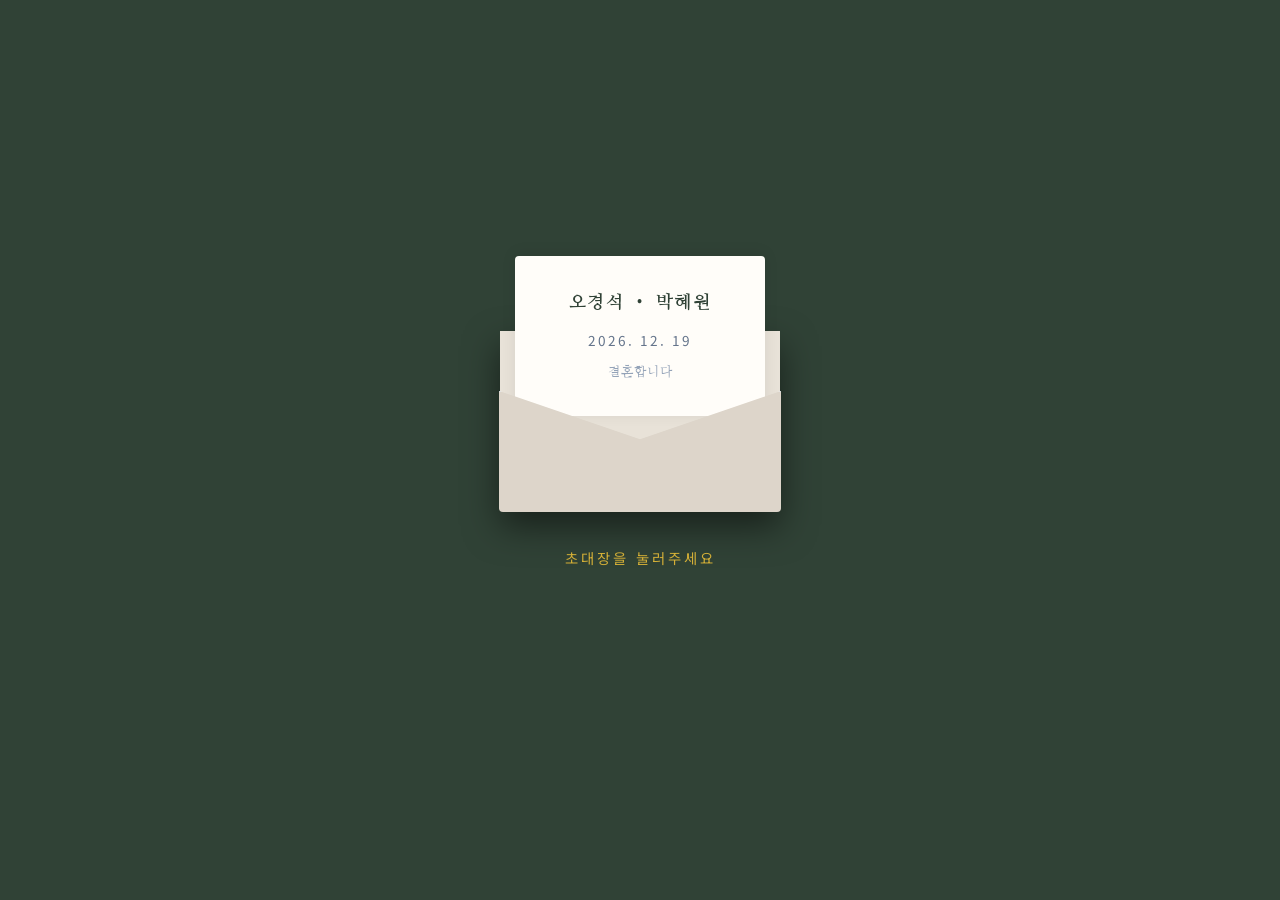
<file: share-v2.html>
<!DOCTYPE html>
<html lang="ko">
<head>
  <meta charset="UTF-8">
  <meta name="viewport" content="width=device-width, initial-scale=1.0">
  <title>오경석 • 박혜원 결혼합니다</title>
  <meta property="og:type" content="website">

<meta property="og:title"
      content="오경석 ♡ 박혜원 결혼합니다">

<meta property="og:description"
      content="2026년 12월 19일 오전 10시, 결혼식에 초대합니다.">

<meta property="og:url"
      content="https://ksoh94.github.io/weddingday/share-v2.html">

<meta property="og:image"
      content="https://ksoh94.github.io/weddingday/images/photo_02.jpg">

<meta property="og:image:width"
      content="1200">

<meta property="og:image:height"
      content="630">
 <link rel="preconnect" href="https://fonts.googleapis.com">
<link rel="preconnect" href="https://fonts.gstatic.com" crossorigin>
<link href="https://fonts.googleapis.com/css2?family=Nanum+Myeongjo:wght@400;700&family=Noto+Sans+KR:wght@300;400;500&display=swap" rel="stylesheet">

    <link rel="stylesheet" href="style.css">
</head>
<body>
  <div id="intro-overlay" onclick="openEnvelope()">
    <div class="envelope-wrapper">
      <div class="envelope">
        <div class="letter-sheet">
          <p class="envelope-name">오경석 <b>•</b> 박혜원</p>
          <p class="envelope-date">2026. 12. 19</p>
          <p class="envelope-sub">결혼합니다</p>
        </div>
      </div>
      <p class="click-notice">초대장을 눌러주세요</p>
    </div>
  </div>
  <div id="main-content">
    <div id="top-sticky-bar">
      <audio id="bgm" loop>
        <source src="music/bgm.mp3" type="audio/mp3">
      </audio>
      <button id="bgm-btn" onclick="toggleBgm()">🎵 Music Off</button>
    </div>
    <section class="main-cover">
      <div class="cover-text">
        <span class="wedding-title">THE WEDDING DAY</span>
        <h1 class="main-names">오경석 · 박혜원</h1>
        <p class="main-date-place">
          2026. 12. 19 토요일 오전 10시 00분<br>
          광명무역센터컨벤션 3층
        </p>
      </div>
      <div class="main-photo-area">
        <img src="images/photo_02.jpg" alt="메인 웨딩 사진" onerror="this.style.display='none';">
      </div>
    </section>
    <section class="countdown-timer-section">
      <div class="dday-title">오경석과 박혜원의 결혼식까지</div>
      <div id="dday-counter" class="dday-badge">D-DAY 계산중...</div>
      <div class="timer-container">
        <div class="time-box"><span id="timer-days">00</span><label>DAYS</label></div>
        <div class="time-divider">:</div>
        <div class="time-box"><span id="timer-hours">00</span><label>HOURS</label></div>
        <div class="time-divider">:</div>
        <div class="time-box"><span id="timer-min">00</span><label>MIN</label></div>
        <div class="time-divider">:</div>
        <div class="time-box"><span id="timer-sec">00</span><label>SEC</label></div>
      </div>
    </section>
    <section class="content-section invitation-section">
      <span class="section-sub">INVITATION</span>
      <h2 class="section-title">소중한 분들을 초대합니다</h2>
      <div class="flower-deco">-</div>
      <p class="invitation-text">
        매일 소소한 일상을<br>
        함께 웃을 사람을 만났습니다.<br><br>
        서로의 차이를 채워주고 닮은 점에 감사해하며<br>
        이제 두 사람이 같은 곳을 바라보고 걸어가려 합니다.<br><br>
        서로를 향한 믿음으로<br>
        예쁘게 살아가는 모습 보여드릴테니<br>
        저희의 첫 걸음을 함께 축하해주시면 감사하겠습니다.<br>
      </p>
      <div class="family-relations">
        <p><b>오성현 · 안연녀</b> 의 장남 <span class="name-highlight">오경석</span></p>
        <p><b>박성조 · 김은희</b> 의 장녀 <span class="name-highlight">박혜원</span></p>
      </div>
    </section>
   <section class="content-section calendar-section">
  <h3 id="calendar-month" class="calendar-month"></h3>

  <div class="mini-calendar">
    <div class="calendar-grid headers">
      <span>일</span>
      <span>월</span>
      <span>화</span>
      <span>수</span>
      <span>목</span>
      <span>금</span>
      <span>토</span>
    </div>

    <div id="calendar-days" class="calendar-grid days"></div>
  </div>
  <p class="countdown-text">오경석 ♡ 박혜원의 결혼식이</p><p></p>
  <p class="countdown-text"><b>2026년 12월 19일</b>에 진행됩니다.</p>
</section>

    <section class="content-section gallery-section">
      <span class="section-sub">GALLERY</span>
      <h2 class="section-title">우리의 아름다운 순간</h2>
      <p class="gallery-notice">사진을 클릭하면 크게 보실 수 있습니다.</p>
      <div class="gallery-container">
        <div class="gallery-item"><img src="./images/photo_01.jpg" alt="갤러리1" onclick="openModal(this.src)" onerror="this.parentNode.style.display='none';"></div>
        <div class="gallery-item"><img src="./images/photo_02.jpg" alt="갤러리2" onclick="openModal(this.src)" onerror="this.parentNode.style.display='none';"></div>
        <div class="gallery-item"><img src="./images/photo_03.jpg" alt="갤러리3" onclick="openModal(this.src)" onerror="this.parentNode.style.display='none';"></div>
        <div class="gallery-item"><img src="./images/photo_04.jpg" alt="갤러리4" onclick="openModal(this.src)" onerror="this.parentNode.style.display='none';"></div>
        <div class="gallery-item"><img src="./images/photo_05.jpg" alt="갤러리5" onclick="openModal(this.src)" onerror="this.parentNode.style.display='none';"></div>
        <div class="gallery-item"><img src="./images/photo_06.jpg" alt="갤러리6" onclick="openModal(this.src)" onerror="this.parentNode.style.display='none';"></div>
        <div class="gallery-item"><img src="./images/photo_07.jpg" alt="갤러리7" onclick="openModal(this.src)" onerror="this.parentNode.style.display='none';"></div>
        <div class="gallery-item"><img src="./images/photo_08.jpg" alt="갤러리8" onclick="openModal(this.src)" onerror="this.parentNode.style.display='none';"></div>
        <div class="gallery-item"><img src="./images/photo_09.jpg" alt="갤러리9" onclick="openModal(this.src)" onerror="this.parentNode.style.display='none';"></div>
        <div class="gallery-item"><img src="./images/photo_10.jpg" alt="갤러리10" onclick="openModal(this.src)" onerror="this.parentNode.style.display='none';"></div>
        <div class="gallery-item"><img src="./images/photo_11.jpg" alt="갤러리11" onclick="openModal(this.src)" onerror="this.parentNode.style.display='none';"></div>
      </div>
    </section>
    <section class="content-section location-section">
      <span class="section-sub">LOCATION</span>
      <h2 class="section-title">오시는 길</h2>
      <div class="map-area">
        <div id="daumRoughmapContainer1789179017253" class="root_daum_roughmap root_daum_roughmap_landing"></div>
      </div>
      <div class="map-buttons">
        <a href="https://map.kakao.com/?q=광명무역센터컨벤션"
           target="_blank"
           rel="noopener noreferrer"
           class="map-btn kakao">카카오맵</a>
        <a href="https://map.naver.com/p/search/광명무역센터컨벤션"
           target="_blank"
           rel="noopener noreferrer"
           class="map-btn naver">네이버지도</a>
      </div>
      <div class="location-details">
        <h3 class="hall-name">광명무역센터컨벤션 3층</h3>
        <h5 class="hall-number">02-899-3535</h5><br>
        <h5 class="hall-error">*광명역사웨딩홀이 아닙니다*</h5><br>
        <div class="transport-info">
          <!-- 지하철 -->
          <div class="transport-item">
            <div class="transport-title">지하철</div>
            <div class="transport-description">
              <p class="transport-route"><strong>[1호선 광명역]</strong></p>
              <p>5번 출구 → 도보 5분 거리</p>

              <p class="transport-route"><strong>[1호선 관악역]</strong></p>
              <p>
                1번 출구 → 마을버스 1-1 탑승 →
                코스트코 광명점 하차 → 도보 1분 거리
              </p>
            </div>
          </div>
              
          <div class="transport-item">
            <div class="transport-title">버 스</div>
            <div class="transport-description">
              <p class="transport-route"><strong>[KTX광명역 / 광명종합터미널 / 코스트코 광명점]</strong> 정류장 하차</p>
              <p>간선 : 505</p><p></p>
              <p>지선 : 5627, 5633</p><p></p>
              <p>직행 : 3001, 3002, G9633</p><p></p>
              <p>일반 : 3, 8-2, 12, 17, 22, 77B, 102</p><p></p>
              <p>마을 : 1-1, 1-3, 88</p><p></p>
            </div>
          </div>

          <div class="transport-item">
            <div class="transport-title">자가용</div>
            <div class="transport-description">
              <p class="transport-route">네비게이션 : <strong>광명국제무역센터</strong> 입력</p>
              <p class="transport-route"><strong>[주소]</strong></p><p></p>
              <p>"경기 광명시 일직로 72"</p><p></p>
              <p>혹은 "경기 광명시 일직로 515"</p>
              <p class="transport-route"><strong>[주차 안내]</strong></p><p></p>
              <p>건물 내 지하주차장을 이용해 주세요.</p><p></p>
              <p>A, B, C동 구분 없이 모든 주차장을 이용하실 수 있으며,</p>
              <p>모든 주차장은 컨벤션과 연결되어 있습니다.</p> 
              <p>주차는 2시간 무료입니다.</p>
            </div>
          </div>
        </div>

    </section>
    <section class="content-section account-section">
      <span class="section-sub">INFORMATION</span>
      <h2 class="section-title">마음 전하실 곳</h2>
      <p class="account-intro">
        참석이 어려우신 분들을 위해 비대면으로나마<br>
        마음을 전하실 수 있도록 안내드립니다.<br>
        보내주신 정성 소중히 간직하겠습니다.<br><br>
      </p>
      <div class="accordion-container">
        <div class="accordion-item">
          <button class="accordion-header" onclick="toggleAccordion(this)">
            <span>신랑측 계좌번호</span>
            <span class="arrow">▼</span>
          </button>
          <div class="accordion-content">
            <div class="account-row">
              <span>신랑 | 오경석<br><b>우리은행 1002-459-508831</b></span>
              <button class="copy-btn" onclick="copyText('우리은행 272502-04-220030')">복사</button>
            </div>
            <div class="account-row">
              <span>혼주 | 오성현<br><b>새마을금고 3827-10-135271-6</b></span>
              <button class="copy-btn" onclick="copyText('새마을금고 3827-10-135271-6')">복사</button>
            </div>
            <div class="account-row">
              <span>혼주 | 안연녀<br><b>신한은행 110-458-677869</b></span>
              <button class="copy-btn" onclick="copyText('신한은행 110-458-677869')">복사</button>
            </div>
          </div>
        </div>
        <div class="accordion-item">
          <button class="accordion-header" onclick="toggleAccordion(this)">
            <span>신부측 계좌번호</span>
            <span class="arrow">▼</span>
          </button>
          <div class="accordion-content">
            <div class="account-row">
              <span>신부 | 박혜원<br><b>국민은행 304102-04-155361</b></span>
              <button class="copy-btn" onclick="copyText('국민은행 304102-04-155361')">복사</button>
            </div>
            <div class="account-row">
              <span>혼주 | 박성조<br><b>신한은행 110-077-904188</b></span>
              <button class="copy-btn" onclick="copyText('신한은행 110-077-904188')">복사</button>
            </div>
            <div class="account-row">
              <span>혼주 | 김은희<br><b>신한은행 110-001-421303</b></span>
              <button class="copy-btn" onclick="copyText('신한은행 110-001-421303')">복사</button>
            </div>
          </div>
        </div>
      </div>
    </section>
    <footer class="wedding-footer">
      <p>오경석 ♡ 박혜원 - 2026.12.19</p>
    </footer>
  </div>
  <!--
  ===============================
  기존 이미지 확대 모달
  ===============================
  <div id="image-modal" class="modal" onclick="closeModal()">
    <span class="modal-close" onclick="closeModal()">×</span>
    <img class="modal-content" id="modal-img" alt="확대 이미지">
  </div>
  -->
  <!-- ===========================
     스와이프 이미지 갤러리
=========================== -->

<div id="image-modal" class="modal">

  <span class="modal-close" onclick="closeModal()">×</span>

  <img
    class="modal-content"
    id="modal-img"
    alt="확대 이미지"
  >

  <div id="image-counter" class="image-counter"></div>

</div>
  <script src="https://ssl.daumcdn.net/dmaps/map_js_init/roughmapLoader.js"></script>
  <script src="script.js"></script>
</body>
</html>
</file>
<file: style.css>
/* ================
   🌿 모바일 청첩장
================ */
/* 기본 설정 */
* {
  margin: 0;
  padding: 0;
  box-sizing: border-box;
}
html,
body {
  width: 100%;
  min-height: 100%;
  background-color: #304236;
  color: #e2e8f0;
  font-family: 'Noto Sans KR', -apple-system, sans-serif;
  line-height: 1.6;
  overflow-x: hidden;
}
/* 처음에는 봉투만 보이게 */
#main-content {
  display: none;
  max-width: 420px;
  width: calc(100% - 32px);
  margin: 40px auto;
  background-color: #ffffff;
  color: #333333;
  border-radius: 12px;
  box-shadow: 0 10px 30px rgba(0, 0, 0, 0.25);
  overflow: hidden;
  position: relative;
  z-index: 5;
}
/* 폰트 */
.section-title,
.section-sub,
.wedding-title,
.main-names,
.calendar-month,
.dday-title {
  font-family: 'Nanum Myeongjo', serif;
  font-weight: 400;
  letter-spacing: 1.25px;
}
.invitation-text {
  font-family: 'Nanum Myeongjo', serif;
  font-weight: 400;
  line-height: 2.2;
  color: #4a4740;
}
/* =================
   1. 인트로 봉투
================= */
#intro-overlay {
  position: fixed;
  inset: 0;
  width: 100%;
  height: 100%;
  background-color: #304236;
  z-index: 10000;
  display: flex;
  justify-content: center;
  align-items: center;
}
.envelope-wrapper {
  position: relative;
  text-align: center;
  cursor: pointer;
  width: 100%;
  max-width: 320px;
  margin: 0 auto;
  display: flex;
  flex-direction: column;
  align-items: center;
  justify-content: center;
  animation: envelopeFadeUp 1.2s cubic-bezier(0.25, 1, 0.5, 1) forwards;
}
.envelope {
  position: relative;
  width: 280px;
  height: 180px;
  background-color: #e8e2d8;
  border-radius: 0 0 4px 4px;
  box-shadow: 0 15px 35px rgba(0, 0, 0, 0.5);
}
.envelope .letter-sheet {
  position: absolute;
  left: 15px;
  right: 15px;
  top: 15px;
  height: 160px;
  background: #fffdf9;
  border-radius: 4px;
  z-index: 2;
  box-shadow: 0 -2px 15px rgba(0, 0, 0, 0.08);
  display: flex;
  flex-direction: column;
  justify-content: center;
  align-items: center;
  gap: 12px;
  animation: sheetSlideUp 1.6s cubic-bezier(0.25, 1, 0.5, 1) 0.4s forwards;
}
.envelope::after {
  content: "";
  position: absolute;
  bottom: -1px;
  left: -1px;
  right: -1px;
  height: 120px;
  background: #ddd5ca;
  clip-path: polygon(0 0, 50% 40%, 100% 0, 100% 100%, 0 100%);
  border-top: 1px solid #e2e8f0;
  border-radius: 0 0 4px 4px;
  z-index: 4;
}
.envelope-name {
  font-family: 'Nanum Myeongjo', serif;
  font-size: 1.15rem;
  font-weight: 700;
  color: #304236;
  letter-spacing: 1.5px;
  opacity: 0;
  animation: textFadeIn 1.2s ease forwards 0.8s;
}
.envelope-date {
  font-size: 0.85rem;
  font-weight: 400;
  color: #64748b;
  letter-spacing: 2px;
  opacity: 0;
  animation: textFadeIn 1.2s ease forwards 1s;
}
.envelope-sub {
  font-family: 'Nanum Myeongjo', serif;
  font-size: 0.8rem;
  color: #94a3b8;
  letter-spacing: 1px;
  opacity: 0;
  animation: textFadeIn 1.2s ease forwards 1.2s;
}
.click-notice {
  position: relative;
  margin-top: 35px;
  font-size: 0.9rem;
  color: #d4af37;
  letter-spacing: 3px;
  opacity: 0;
  animation: noticeFadeIn 1s ease forwards 1.8s, noticeBounce 2s ease-in-out infinite;
}
/* =================
   2. 메인 커버
================= */
#top-sticky-bar {
  width: 100%;
  padding: 15px 20px;
  display: flex;
  justify-content: flex-end;
  position: sticky;
  top: 0;
  z-index: 10;
}
#bgm-btn {
  background: rgba(255, 255, 255, 0.8);
  border: 1px solid #e0dcd3;
  padding: 6px 14px;
  border-radius: 30px;
  font-size: 0.75rem;
  color: #615e56;
  cursor: pointer;
  backdrop-filter: blur(4px);
}
.main-cover {
  background-color: #ffffff;
  padding: 40px 24px 60px;
  text-align: center;
  border-bottom: 1px solid #eeebe3;
}
.cover-text {
  margin-bottom: 40px;
}
.wedding-title {
  font-size: 0.75rem;
  letter-spacing: 5px;
  color: #8c826e;
  display: inline-block;
  margin-bottom: 15px;
}
.main-names {
  font-size: 1.75rem;
  font-weight: 300;
  color: #1a2321;
  letter-spacing: 2px;
  margin-bottom: 15px;
}
.main-date-place {
  font-size: 0.85rem;
  color: #706b5f;
  letter-spacing: 0.5px;
}
.main-photo-area {
  width: 100%;
  border-radius: 4px;
  overflow: hidden;
  position: relative;
  background-color: #eceae4;
  box-shadow: 0 4px 15px rgba(0, 0, 0, 0.05);
}
.main-photo-area img {
  width: 100%;
  display: block;
  object-fit: cover;
}
/* =================
   3. 공통 섹션
================= */
.content-section {
  width: 100%;
  padding: 80px 24px;
  display: flex;
  flex-direction: column;
  align-items: center;
  text-align: center;
  border-bottom: 1px solid #eeebe3;
}
.section-sub {
  font-size: 0.75rem;
  letter-spacing: 3.5px;
  color: #8c826e;
  margin-bottom: 12px;
}
.section-title {
  font-size: 1.25rem;
  color: #2b2924;
  letter-spacing: 1px;
}
/* =================
   4. D-DAY 타이머
================= */
.countdown-timer-section {
  width: 100%;
  padding: 50px 24px;
  background-color: #ffffff;
  display: flex;
  flex-direction: column;
  align-items: center;
  text-align: center;
  border-bottom: 1px solid #eeebe3;
}
.dday-title {
  font-size: 0.85rem;
  color: #8c826e;
  letter-spacing: 1px;
  margin-bottom: 12px;
}
.dday-badge {
  font-size: 1.4rem;
  font-weight: 600;
  color: #1a2321;
  letter-spacing: 1px;
  margin-bottom: 25px;
}
.timer-container {
  display: flex;
  align-items: center;
  justify-content: center;
  gap: 8px;
  width: 100%;
  max-width: 320px;
}
.time-box {
  flex: 1;
  background-color: #f7f6f2;
  border-radius: 6px;
  padding: 12px 0 10px;
  display: flex;
  flex-direction: column;
  align-items: center;
  box-shadow: 0 2px 8px rgba(0, 0, 0, 0.02);
}
.time-box span {
  font-size: 1.3rem;
  font-weight: 500;
  color: #3b3934;
  font-variant-numeric: tabular-nums;
}
.time-box label {
  font-size: 0.6rem;
  color: #a19c91;
  letter-spacing: 1px;
  margin-top: 4px;
}
.time-divider {
  font-size: 1.1rem;
  color: #c4beb3;
  padding-bottom: 14px;
  font-weight: 300;
}
/* =================
   5. 초대글
================= */
.flower-deco {
  font-size: 1.2rem;
  margin: 25px 0;
}
.invitation-text {
  font-size: 0.9rem;
}
.family-relations {
  margin-top: 50px;
  width: 100%;
  max-width: 280px;
  border-top: 1px solid #e8e5dd;
  padding-top: 35px;
  display: flex;
  flex-direction: column;
  gap: 12px;
  font-size: 0.95rem;
  color: #59554c;
}
.name-highlight {
  font-weight: 500;
  color: #1a2321;
  margin-left: 4px;
}
/* =================
   6. 달력
================= */
.calendar-section {
  background-color: #f5f3ee;
}
.calendar-month {
  font-size: 1.2rem;
  letter-spacing: 2px;
  color: #1a2321;
  margin-bottom: 30px;
}
.mini-calendar {
  width: 100%;
  max-width: 300px;
}
.calendar-grid {
  display: grid;
  grid-template-columns: repeat(7, 14.28%);
  row-gap: 15px;
  text-align: center;
  font-size: 0.85rem;
}
.headers {
  font-weight: 500;
  color: #706b5f;
  border-bottom: 1px solid #e0dcd5;
  padding-bottom: 10px;
  margin-bottom: 15px;
}
.headers span:first-child,
.days span:nth-child(7n+1) {
  color: #b85c5c;
}
.days span {
  color: #4f4c44;
  padding: 4px 0;
  display: inline-block;
}
.days .wedding-day {
  position: relative;
  color: #1a2321;
  font-weight: bold;
  background-color: transparent;
  z-index: 1;
}
.days .wedding-day::before {
  content: "♥";
  position: absolute;
  top: 50%;
  left: 50%;
  transform: translate(-50%, -50%);
  font-size: 3.25rem;
  z-index: -1;
  opacity: 0.55;
   color: #ff3822;
}
.countdown-text {
  margin-top: 35px;
  font-size: 0.8rem;
  color: #7d776a;
}
/* =================
   7. 갤러리
================= */
/* =================
   배열방식 수정

.gallery-container {
  width: 100%;
  margin-top: 35px;
  columns: 3;
  column-gap: 8px;
}
================= */
.gallery-container {
  width: 100%;
  display: grid;
  grid-template-columns: repeat(3, 1fr);
  gap: 8px;
}
/* =================
   배열방식 수정
.gallery-item {
  width: 100%;
  margin-bottom: 8px;
  border-radius: 4px;
  overflow: hidden;
  break-inside: avoid;
}
================= */
.gallery-item {
  width: 100%;
  margin: 0;
}

/* =================
   배열방식 수정
.gallery-item img {
  width: 100%;
  display: block;
  transition: transform 0.3s ease;
}
================= */
.gallery-item img {
  width: 100%;
  aspect-ratio: 2 / 3;
  object-fit: cover;
  display: block;
  border-radius: 4px;
}

.gallery-item img:hover {
  transform: scale(1.05);
}
.gallery-notice {
  margin-top: 20px;
  font-size: 0.75rem;
  color: #9c978e;
}
/* 갤러리 확대 팝업 */
.modal {
  display: none;
  position: fixed;
  z-index: 9999;
  inset: 0;
  background-color: rgba(0, 0, 0, 0.85);
  justify-content: center;
  align-items: center;
}
/*
=================================
기존 이미지 확대 CSS
=================================
.modal-content {
  max-width: 90%;
  max-height: 85%;
  object-fit: contain;
  border-radius: 8px;
  animation: zoomIn 0.3s ease;
}
*/
.modal-close {
  position: absolute;
  top: 20px;
  right: 25px;
  color: #ffffff;
  font-size: 40px;
  font-weight: bold;
  cursor: pointer;
}
/* ================================
   스와이프 이미지 갤러리
================================ */

.modal-content {
  max-width: 90%;
  max-height: 85%;

  object-fit: contain;

  border-radius: 8px;

  user-select: none;
  -webkit-user-select: none;

  touch-action: none;

  cursor: grab;

  animation: zoomIn 0.3s ease;
}


/* 드래그 중 마우스 표시 */
.modal-content:active {
  cursor: grabbing;
}


/* 현재 사진 번호 */
.image-counter {
  position: absolute;

  bottom: 25px;
  left: 50%;

  transform: translateX(-50%);

  color: #ffffff;

  font-size: 0.8rem;
  font-weight: 400;

  letter-spacing: 1px;

  background: rgba(0, 0, 0, 0.35);

  padding: 5px 12px;

  border-radius: 20px;

  pointer-events: none;
}
/* =================
   8. 오시는 길
================= */
.map-area {
  width: 100%;
  min-height: 280px;
  margin-top: 35px;
  background-color: #f9f9f9;
  border-radius: 8px;
  overflow: hidden;
}
.root_daum_roughmap {
  width: 100% !important;
  border: none !important;
  font-family: inherit !important;
}
.root_daum_roughmap .wrap_map {
  border: none !important;
}
.location-details {
  width: 100%;
  text-align: left;
  margin-top: 30px;
}
.hall-name {
  font-size: 1.05rem;
  font-weight: 500;
  color: #1a2321;
  margin-bottom: 8px;
}
.map-buttons {
  display: flex;
  width: 100%;
  gap: 8px;
  margin-top: 35px;
}
.map-btn {
  flex: 1;
  padding: 12px 0;

  display: flex;
  align-items: center;
  justify-content: center;

  text-align: center;
  font-size: 0.8rem;
  font-weight: 500;
  text-decoration: none;

  border-radius: 4px;
  color: #ffffff;
  box-shadow: 0 2px 6px rgba(0, 0, 0, 0.05);
}
.map-btn.kakao {
  background-color: #fee500;
  color: #191919;
}
.map-btn.naver {
  background-color: #03c75a;
}
.map-btn.tmap {
  background-color: #222222;
}
.transport-info {
  width: 100%;
  border-top: 1px solid #e8e5dd;
  padding-top: 22px;

  display: flex;
  flex-direction: column;
  gap: 28px;

  font-size: 0.85rem;
  color: #4a4740;
}

.transport-item {
  width: 100%;
}

.transport-title {
  width: 100%;
  margin-bottom: 10px;

  font-size: 0.9rem;
  font-weight: 700;
  color: #1a2321;
}

.transport-description {
  width: 100%;
  line-height: 1.75;

  /* 한글이 이상하게 한 글자씩 잘리는 것을 방지 */
  word-break: keep-all;

  /* 주소나 긴 문자열이 화면 밖으로 나가는 것을 방지 */
  overflow-wrap: break-word;
}

.transport-description p {
  margin: 0;
}

.transport-description p + p {
  margin-top: 3px;
}

.transport-description strong {
  color: #1a2321;
  font-weight: 500;
}

.transport-route {
  margin-top: 12px !important;
}
/* =================
   9. 마음 전하실 곳
================= */
.account-section {
  border-bottom: none;
}
.account-intro {
  font-size: 0.85rem;
  line-height: 1.8;
  color: #706b5f;
  margin-top: 15px;
  margin-bottom: 35px;
}
.accordion-container {
  width: 100%;
  display: flex;
  flex-direction: column;
  gap: 12px;
}
.accordion-header {
  width: 100%;
  padding: 16px 20px;
  background-color: #f5f3ee;
  border: 1px solid #e8e5dd;
  border-radius: 4px;
  display: flex;
  justify-content: space-between;
  align-items: center;
  font-size: 0.9rem;
  color: #3b3934;
  cursor: pointer;
  transition: background-color 0.2s ease;
}
.accordion-header:hover {
  background-color: #edebe4;
}
.accordion-header.active {
  background-color: #eceae4;
  font-weight: 500;
}
.accordion-header .arrow {
  font-size: 0.75rem;
  color: #8c8576;
}
.accordion-content {
  display: none;
  width: 100%;
  background-color: #ffffff;
  border: 1px solid #e8e5dd;
  border-top: none;
  border-radius: 0 0 4px 4px;
  margin-top: -13px;
  padding: 8px 20px;
}
.account-row {
  display: flex;
  justify-content: space-between;
  align-items: center;
  padding: 14px 0;
  font-size: 0.85rem;
  text-align: left;
  line-height: 1.5;
  color: #4a4740;
}
.account-row:not(:last-child) {
  border-bottom: 1px solid #f5f3ee;
}
.copy-btn {
  background-color: #ffffff;
  border: 1px solid #c9c3b4;
  padding: 5px 12px;
  border-radius: 4px;
  font-size: 0.75rem;
  color: #5e5a50;
  cursor: pointer;
}
.copy-btn:hover {
  background-color: #f5f3ee;
}
/* =================
   10. 푸터
================= */
.wedding-footer {
  width: 100%;
  display: block;
  background-color: #1a2321;
  color: #a19c91;
  font-size: 0.8rem;
  letter-spacing: 1px;
  text-align: center;
  margin-top: -2px;
  padding: 30px 20px 35px;
  border-radius: 0 0 12px 12px;
  overflow: hidden;
  box-sizing: border-box;
}
.wedding-footer p {
  margin: 0;
}
/* =================
   애니메이션
================= */
@keyframes envelopeFadeUp {
  from {
    opacity: 0;
    transform: translateY(30px);
  }
  to {
    opacity: 1;
    transform: translateY(0);
  }
}
@keyframes sheetSlideUp {
  from {
    top: 15px;
  }
  to {
    top: -75px;
  }
}
@keyframes textFadeIn {
  from {
    opacity: 0;
    transform: translateY(5px);
  }
  to {
    opacity: 1;
    transform: translateY(0);
  }
}
@keyframes noticeFadeIn {
  to {
    opacity: 1;
  }
}
@keyframes noticeBounce {
  0%,
  100% {
    transform: translateY(0);
  }
  50% {
    transform: translateY(6px);
  }
}
@keyframes zoomIn {
  from {
    transform: scale(0.9);
    opacity: 0;
  }
  to {
    transform: scale(1);
    opacity: 1;
  }
}
/* ================================
   갤러리 사진 전환 애니메이션
================================ */

.modal-content {
  will-change: transform, opacity;
}

/* 다음 사진 */
.modal-content.slide-next {
  animation: gallerySlideNext 0.3s ease-out;
}

/* 이전 사진 */
.modal-content.slide-prev {
  animation: gallerySlidePrev 0.3s ease-out;
}


/* 왼쪽에서 자연스럽게 등장 */
@keyframes gallerySlideNext {
  from {
    opacity: 0;
    transform: translateX(30px);
  }

  to {
    opacity: 1;
    transform: translateX(0);
  }
}


/* 오른쪽에서 자연스럽게 등장 */
@keyframes gallerySlidePrev {
  from {
    opacity: 0;
    transform: translateX(-30px);
  }

  to {
    opacity: 1;
    transform: translateX(0);
  }
}

.middle-photo-section {
  padding-top: 10px;
  padding-bottom: 30px;
}

.middle-photo-area {
  width: 100%;
  border-radius: 6px;
  overflow: hidden;
  background-color: #eceae4;
}

.middle-photo-area img {
  width: 100%;
  height: auto;
  display: block;
}
.middle-photo-section {
  padding-top: 10px;
  padding-bottom: 30px;
}

/* =========================
   축하글 / 방명록
========================= */

.guestbook-section {
  text-align: center;
}

.guestbook-intro {
  margin: 20px 0 28px;
  font-size: 0.85rem;
  line-height: 1.8;
  color: #777;
}

.guestbook-form {
  width: 100%;
  display: flex;
  flex-direction: column;
  gap: 10px;
  margin-bottom: 30px;
}

.guestbook-form input,
.guestbook-form textarea {
  width: 100%;
  box-sizing: border-box;
  border: 1px solid #ddd8cf;
  border-radius: 5px;
  padding: 12px 14px;

  font-family: inherit;
  font-size: 0.85rem;

  background: #fff;
  color: #333;

  outline: none;
}

.guestbook-form textarea {
  min-height: 100px;
  resize: none;
  line-height: 1.6;
}

.guestbook-form input:focus,
.guestbook-form textarea:focus {
  border-color: #aaa49a;
}

#guest-submit {
  width: 100%;
  border: 0;
  border-radius: 5px;

  padding: 13px;

  font-family: inherit;
  font-size: 0.85rem;

  background: #4a4740;
  color: #fff;

  cursor: pointer;
}

#guestbook-list {
  width: 100%;
  text-align: left;
}

.guestbook-item {
  width: 100%;
  padding: 14px 0 18px;
  border-bottom: 1px solid #e8e5dd;
}

.guestbook-item + .guestbook-item {
  padding-top: 18px;
}

.guestbook-item:last-child {
  border-bottom: none;
}

.guestbook-item-header {
  display: flex;
  align-items: center;
  justify-content: space-between;
  margin-bottom: 6px;
}

.guestbook-item-header strong {
  font-weight: 600;
}

.guestbook-item-header span {
  font-size: 0.72rem;
  font-weight: 400;
  color: #aaa49b;
}

.guestbook-item p {
  margin: 0;
  font-size: 0.84rem;
  line-height: 1.7;
  color: #625d55;
  white-space: pre-wrap;
  word-break: break-word;
}
</file>
